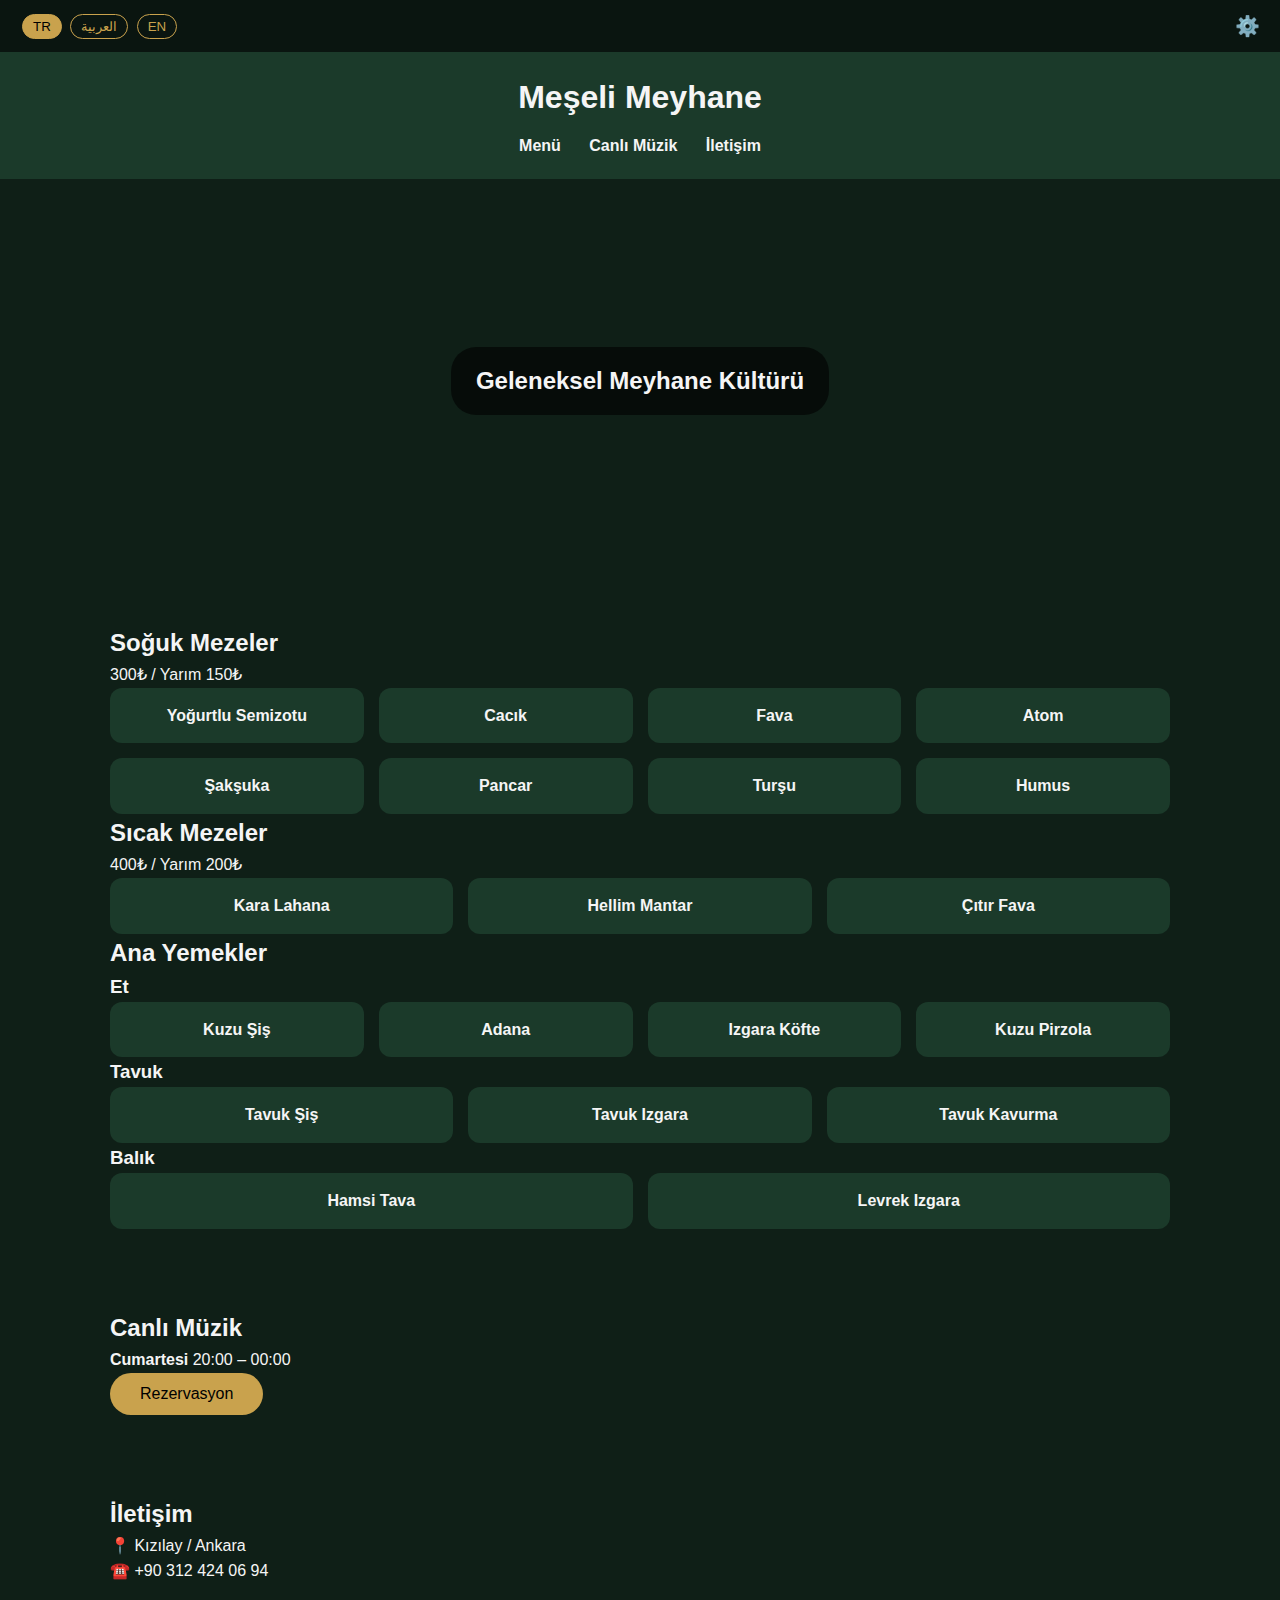
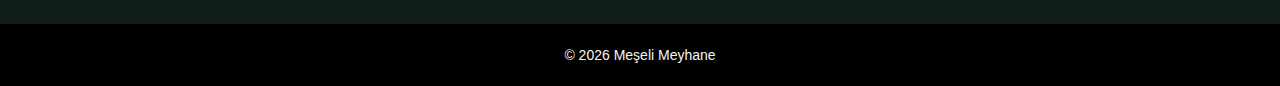
<file: index.html>
<!DOCTYPE html>
<html lang="tr">
<head>
  <meta charset="UTF-8">
  <meta name="viewport" content="width=device-width, initial-scale=1.0">
  <title>Meşeli Meyhane</title>
  <link rel="stylesheet" href="style.css">
</head>
<body>
<div class="tools">
  <div class="lang-switch">
    <button onclick="setLang('tr')" class="active">TR</button>
    <button onclick="setLang('ar')">العربية</button>
    <button onclick="setLang('en')">EN</button>
  </div>
  <a href="admin.html" class="admin-link">⚙️</a>
</div>

<header>
  <h1 data-key="brand">Meşeli Meyhane</h1>
  <nav>
    <a href="#menu" data-key="menu">Menü</a>
    <a href="#events" data-key="events">Canlı Müzik</a>
    <a href="#contact" data-key="contact">İletişim</a>
  </nav>
</header>

<section class="hero">
  <h2 data-key="hero">Geleneksel Meyhane Kültürü</h2>
</section>

<section id="menu">
  <h2 data-key="cold">Soğuk Mezeler</h2>
  <p data-key="coldPrice">300₺ / Yarım 150₺</p>
  <div class="menu-grid">
    <div class="card"><h4 data-key="c1">Yoğurtlu Semizotu</h4></div>
    <div class="card"><h4 data-key="c2">Cacık</h4></div>
    <div class="card"><h4 data-key="c3">Fava</h4></div>
    <div class="card"><h4 data-key="c4">Atom</h4></div>
    <div class="card"><h4 data-key="c5">Şakşuka</h4></div>
    <div class="card"><h4 data-key="c6">Pancar</h4></div>
    <div class="card"><h4 data-key="c7">Turşu</h4></div>
    <div class="card"><h4 data-key="c8">Humus</h4></div>
  </div>

  <h2 data-key="hot">Sıcak Mezeler</h2>
  <p data-key="hotPrice">400₺ / Yarım 200₺</p>
  <div class="menu-grid">
    <div class="card"><h4 data-key="h1">Kara Lahana</h4></div>
    <div class="card"><h4 data-key="h2">Hellim Mantar</h4></div>
    <div class="card"><h4 data-key="h3">Çıtır Fava</h4></div>
  </div>

  <h2 data-key="main">Ana Yemekler</h2>
  <h3 data-key="et">Et</h3>
  <div class="menu-grid">
    <div class="card"><h4 data-key="e1">Kuzu Şiş</h4></div>
    <div class="card"><h4 data-key="e2">Adana</h4></div>
    <div class="card"><h4 data-key="e3">Izgara Köfte</h4></div>
    <div class="card"><h4 data-key="e4">Kuzu Pirzola</h4></div>
  </div>
  <h3 data-key="tavuk">Tavuk</h3>
  <div class="menu-grid">
    <div class="card"><h4 data-key="t1">Tavuk Şiş</h4></div>
    <div class="card"><h4 data-key="t2">Tavuk Izgara</h4></div>
    <div class="card"><h4 data-key="t3">Tavuk Kavurma</h4></div>
  </div>
  <h3 data-key="balik">Balık</h3>
  <div class="menu-grid">
    <div class="card"><h4 data-key="b1">Hamsi Tava</h4></div>
    <div class="card"><h4 data-key="b2">Levrek Izgara</h4></div>
  </div>
</section>

<section id="events">
  <h2 data-key="music">Canlı Müzik</h2>
  <p><strong data-key="day">Cumartesi</strong> <span data-key="time">20:00 – 00:00</span></p>
  <button class="reserve" data-key="reserve" onclick="openModal()">Rezervasyon</button>
</section>

<section id="contact">
  <h2 data-key="cont">İletişim</h2>
  <p data-key="addr">📍 Kızılay / Ankara</p>
  <p data-key="phone">☎️ +90 312 424 06 94</p>
</section>

<div id="resModal" class="modal">
  <div class="modal-content">
    <span class="close" onclick="closeModal()">&times;</span>
    <h3 data-key="resTitle">Rezervasyon Formu</h3>
    <form onsubmit="sendRes(event)">
      <input type="text" id="rName" required data-key-ph="namePh">
      <input type="tel" id="rTel" required data-key-ph="telPh">
      <input type="number" id="rGuest" min="1" max="20" required data-key-ph="guestPh">
      <textarea id="rNote" rows="3" data-key-ph="notePh"></textarea>
      <button type="submit" data-key="sendBtn">Gönder</button>
    </form>
  </div>
</div>

<footer>© 2026 Meşeli Meyhane</footer>

<script src="lang.js"></script>
<script>
function openModal(){document.getElementById('resModal').style.display='flex';}
function closeModal(){document.getElementById('resModal').style.display='none';}
window.onclick=function(e){if(e.target.id==='resModal')closeModal();}
function sendRes(e){
  e.preventDefault();
  const n=document.getElementById('rName').value,t=document.getElementById('rTel').value,g=document.getElementById('rGuest').value,m=document.getElementById('rNote').value;
  const msg=`Rezervasyon:%0AAd: ${n}%0ATel: ${t}%0AKişi: ${g}%0ANot: ${m}`;
  window.open(`https://wa.me/903124240694?text=${msg}`,"_blank");
  closeModal();
}
</script>
</body>
</html>
</file>
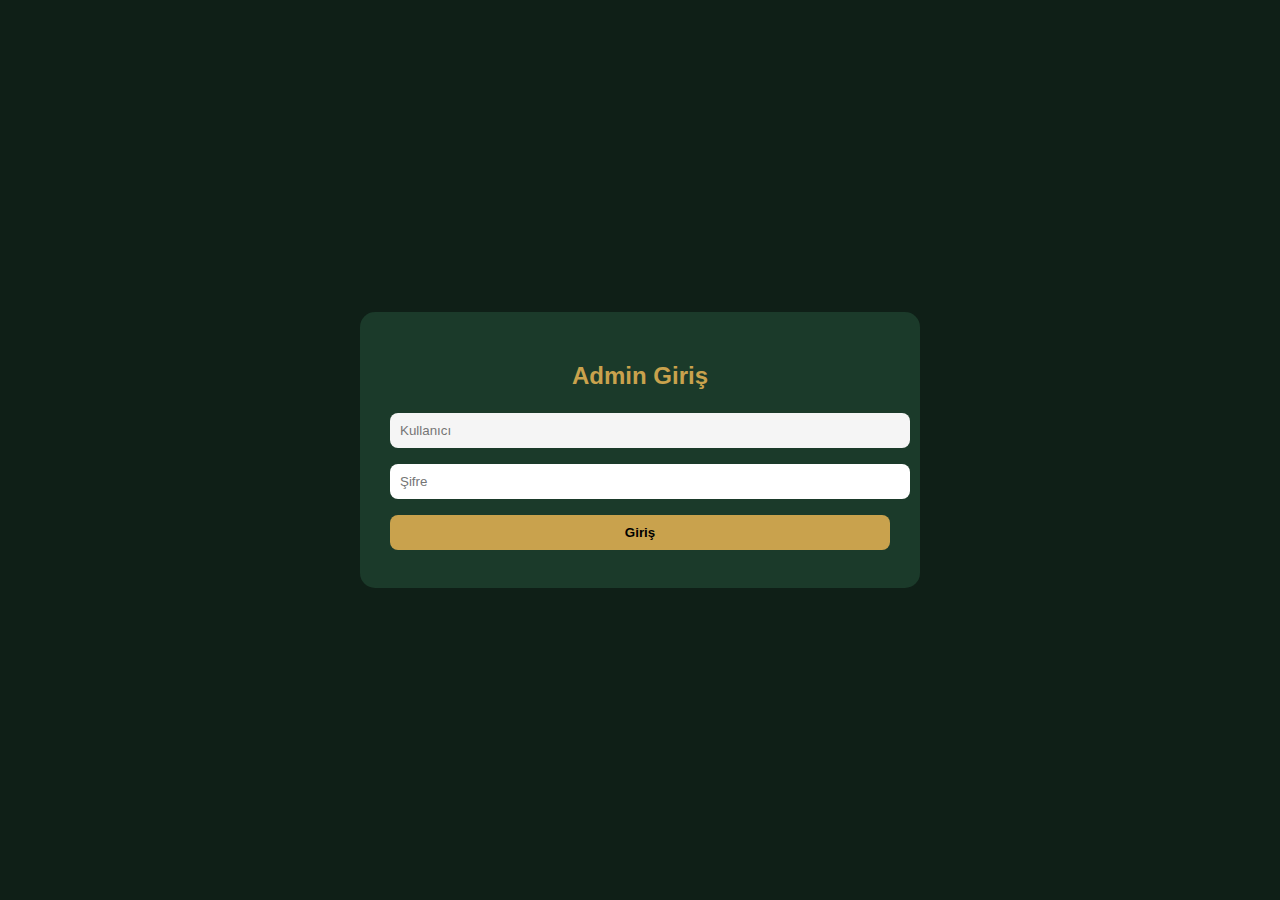
<file: admin.html>
<!DOCTYPE html>
<html lang="tr">
<head>
  <meta charset="UTF-8">
  <meta name="viewport" content="width=device-width, initial-scale=1.0">
  <title>Admin - Meşeli Meyhane</title>
  <link rel="stylesheet" href="admin.css">
</head>
<body>
<div class="login-box" id="loginBox">
  <h2>Admin Giriş</h2>
  <form onsubmit="doLogin(event)">
    <input type="text" id="user" placeholder="Kullanıcı" required>
    <input type="password" id="pass" placeholder="Şifre" required>
    <button type="submit">Giriş</button>
  </form>
</div>

<div class="panel" id="panel" style="display:none">
  <h2>Menü Yönetimi</h2>
  <table id="menuTable" border="1" cellpadding="8">
    <thead>
      <tr>
        <th>TR</th><th>AR</th><th>EN</th><th>Fiyat (₺)</th><th>İşlem</th>
      </tr>
    </thead>
    <tbody></tbody>
  </table>
  <button onclick="addRow()">+ Yeni Ekle</button>
  <button onclick="saveData()">Kaydet</button>
  <a href="index.html">Siteye Dön</a>
</div>

<script src="admin.js"></script>
</body>
</html>
</file>
<file: style.css>
:root{
  --dark:#0f1f17;
  --green:#1b3a2a;
  --gold:#c9a24d;
  --radius:25px;
  --transition:.3s ease;
}
*{margin:0;padding:0;box-sizing:border-box;font-family:Arial,Helvetica,sans-serif}
body{background:var(--dark);color:#f5f5f5;line-height:1.6}
.tools{display:flex;justify-content:space-between;align-items:center;padding:10px 20px;background:rgba(0,0,0,.3)}
.lang-switch button{background:transparent;border:1px solid var(--gold);color:var(--gold);padding:4px 10px;margin:0 2px;border-radius:15px;cursor:pointer;transition:var(--transition)}
.lang-switch button.active,.lang-switch button:hover{background:var(--gold);color:#000}
.admin-link{color:var(--gold);font-size:20px;text-decoration:none}
header{text-align:center;padding:20px;background:var(--green)}
header h1{margin:0 0 10px}
nav a{color:#f5f5f5;margin:0 12px;text-decoration:none;font-weight:bold;transition:var(--transition)}
nav a:hover{color:var(--gold)}
.hero{background:url("https://images.unsplash.com/photo-1541542684-4eacb07a2c0f") center/cover no-repeat;height:45vh;display:flex;align-items:center;justify-content:center}
.hero h2{background:rgba(0,0,0,.6);padding:15px 25px;border-radius:var(--radius)}
section{padding:40px 20px;max-width:1100px;margin:auto}
.menu-grid{display:grid;grid-template-columns:repeat(auto-fit,minmax(220px,1fr));gap:15px}
.card{background:var(--green);padding:15px;border-radius:12px;text-align:center;transition:var(--transition)}
.card:hover{transform:translateY(-4px);box-shadow:0 8px 16px rgba(0,0,0,.4)}
.reserve{background:var(--gold);border:none;padding:12px 30px;border-radius:var(--radius);font-size:16px;cursor:pointer;transition:var(--transition)}
.reserve:hover{background:#b89240;letter-spacing:1px}
footer{background:#000;text-align:center;padding:20px;font-size:14px}

/* المودال */
.modal{display:none;position:fixed;z-index:999;left:0;top:0;width:100%;height:100%;background:rgba(0,0,0,.7);align-items:center;justify-content:center}
.modal-content{background:var(--green);padding:25px;border-radius:12px;width:90%;max-width:400px;position:relative}
.modal-content h3{margin-bottom:15px;color:var(--gold)}
.modal-content input,.modal-content textarea{width:100%;padding:10px;margin:8px 0;border:none;border-radius:8px;resize:none}
.modal-content button{width:100%;padding:10px;border:none;border-radius:8px;background:var(--gold);font-weight:bold;cursor:pointer}
.close{position:absolute;top:10px;right:15px;font-size:22px;cursor:pointer;color:var(--gold)}
</file>
<file: admin.css>
body{background:#0f1f17;color:#f5f5f5;font-family:Arial,Helvetica,sans-serif;display:flex;justify-content:center;align-items:center;height:100vh;margin:0}
.login-box,.panel{background:#1b3a2a;padding:30px;border-radius:15px;width:90%;max-width:500px}
h2{margin-bottom:15px;text-align:center;color:#c9a24d}
input,button{width:100%;padding:10px;margin:8px 0;border:none;border-radius:8px}
button{background:#c9a24d;color:#000;font-weight:bold;cursor:pointer}
table{width:100%;border-collapse:collapse;margin-top:10px}
th,td{text-align:center;color:#f5f5f5;border:1px solid #c9a24d}
input[type="text"],input[type="number"]{background:#f5f5f5;color:#000}
</file>
